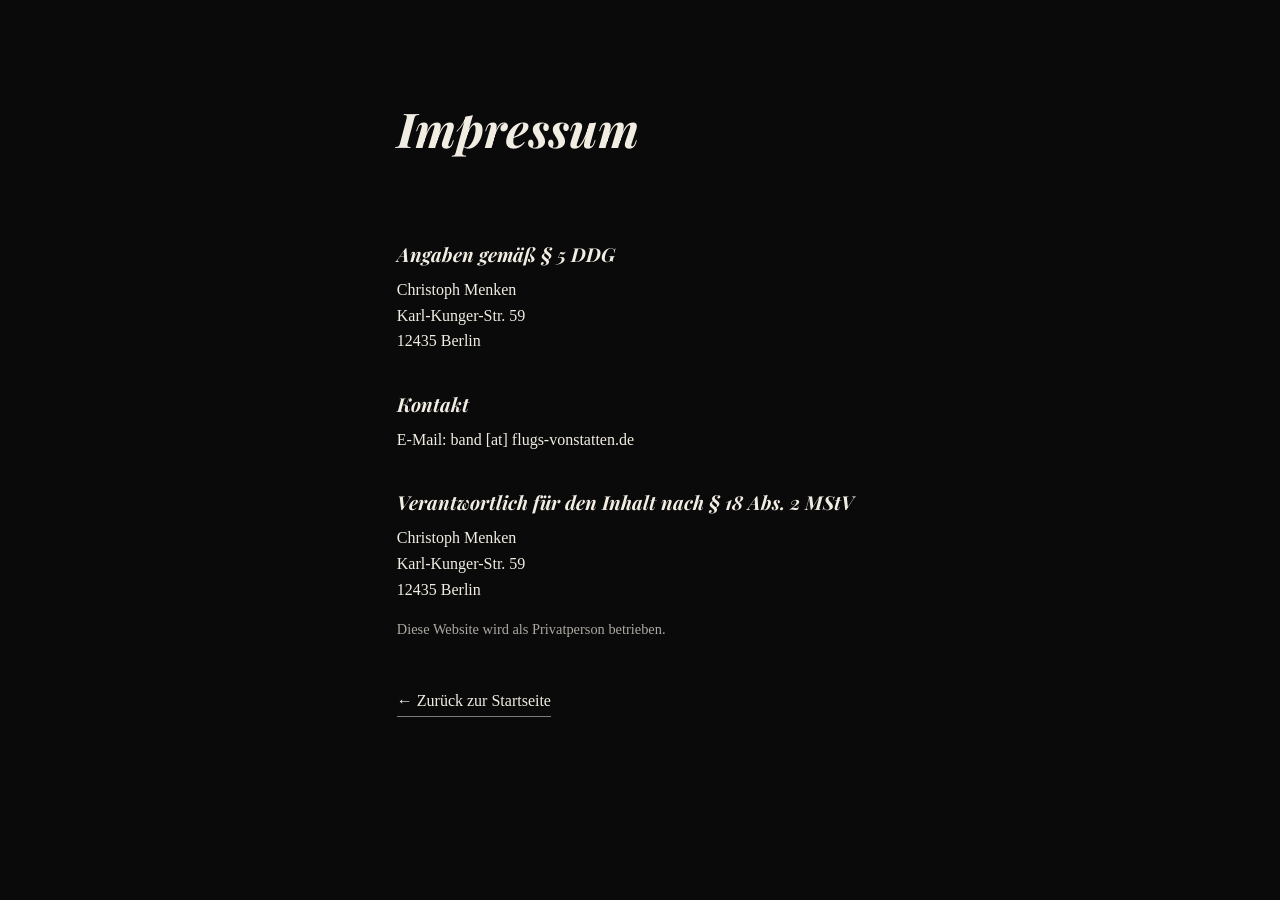
<file: impressum.html>
<!DOCTYPE html>
<html lang="de">
<head>
<meta charset="UTF-8">
<meta name="viewport" content="width=device-width, initial-scale=1.0">
<title>Impressum &ndash; Flugs Vonstatten</title>
<link rel="stylesheet" href="css/style.css">
</head>
<body class="legal-page">

<main class="legal">
  <h1>Impressum</h1>

  <h2>Angaben gem&auml;&szlig; &sect; 5 DDG</h2>
  <p>
    Christoph Menken<br>
    Karl-Kunger-Str. 59<br>
    12435 Berlin
  </p>

  <h2>Kontakt</h2>
  <p>
    E-Mail: band [at] flugs-vonstatten.de
  </p>

  <h2>Verantwortlich f&uuml;r den Inhalt nach &sect; 18 Abs. 2 MStV</h2>
  <p>
    Christoph Menken<br>
    Karl-Kunger-Str. 59<br>
    12435 Berlin
  </p>

  <p class="legal-note">Diese Website wird als Privatperson betrieben.</p>

  <a class="back-link" href="index.html">&larr; Zur&uuml;ck zur Startseite</a>
</main>

</body>
</html>
</file>
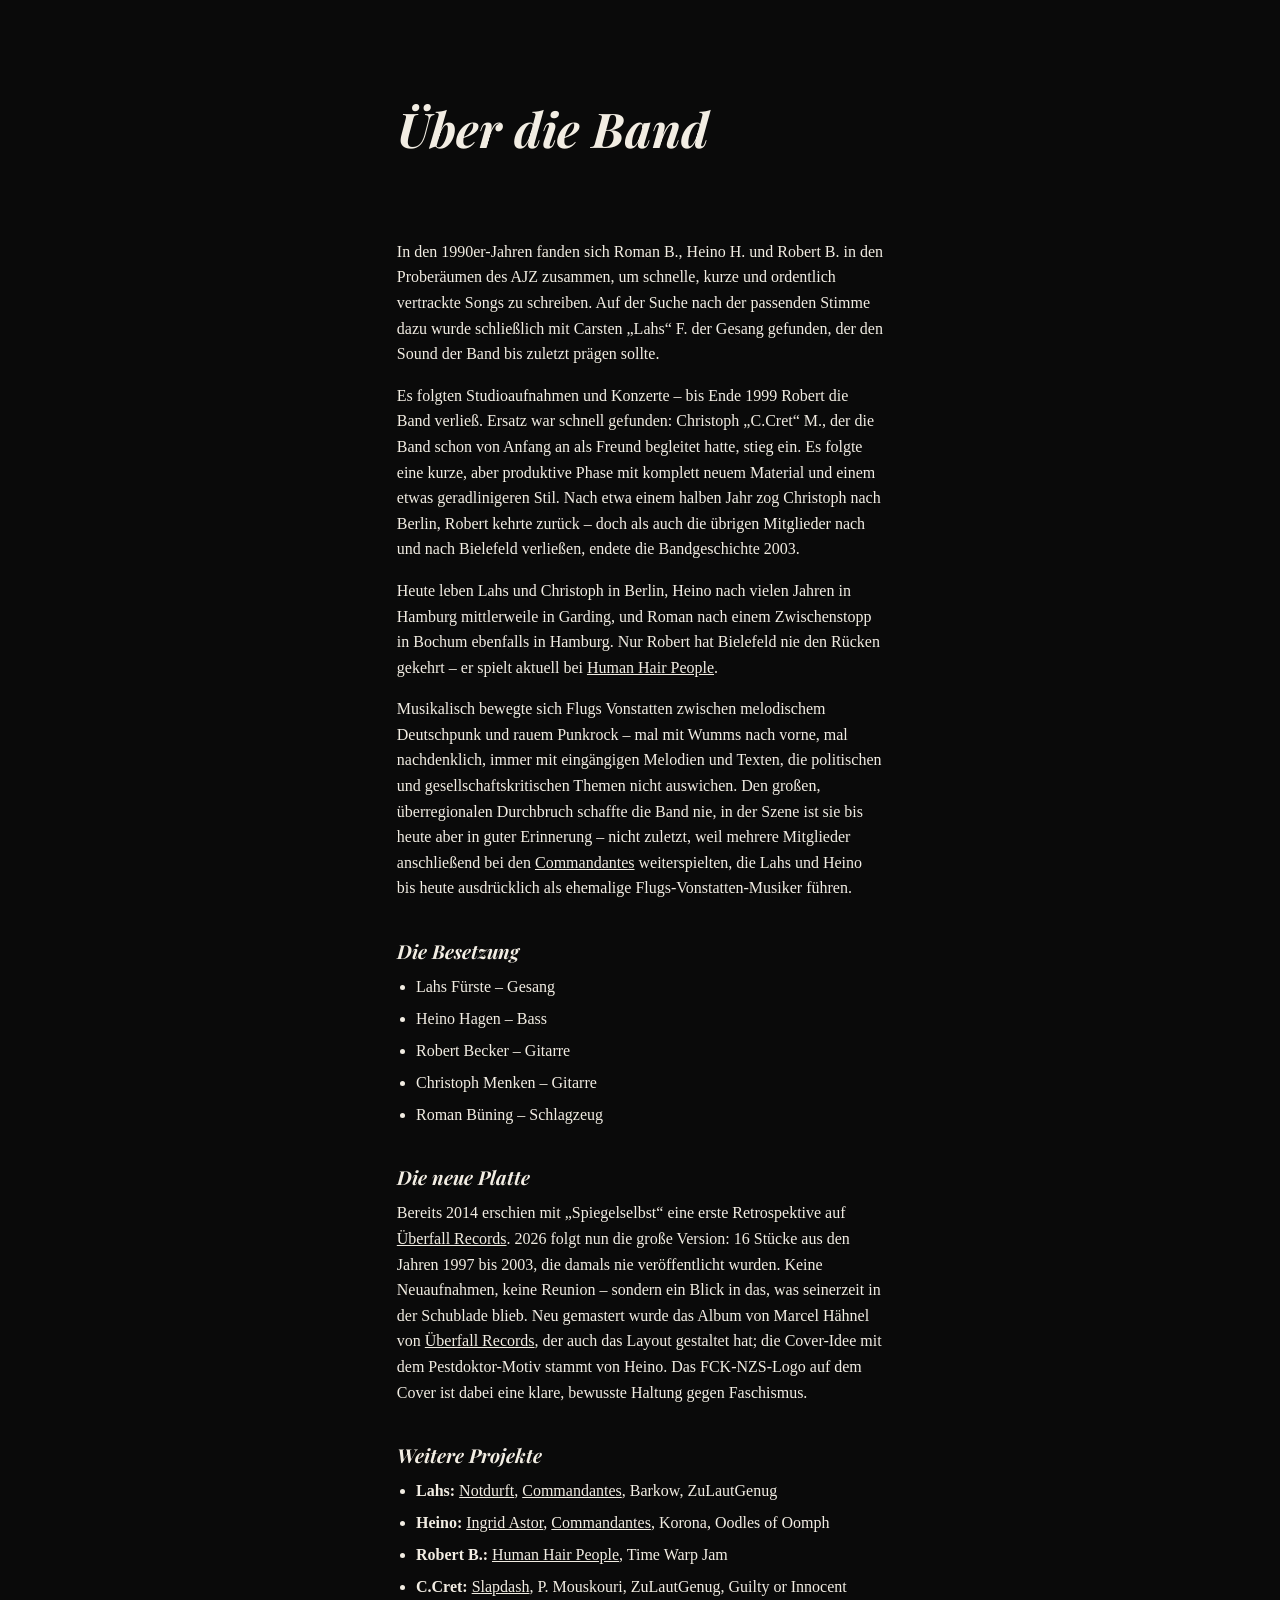
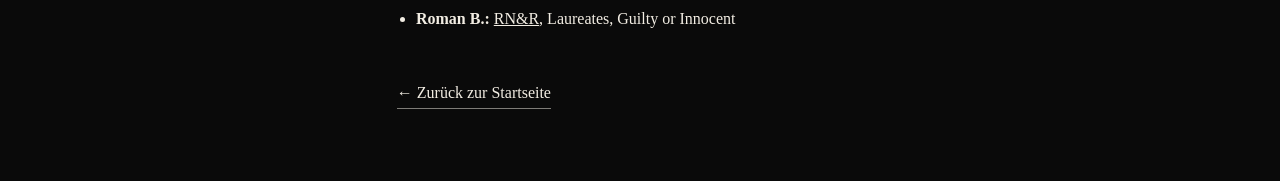
<file: ueber-uns.html>
<!DOCTYPE html>
<html lang="de">
<head>
<meta charset="UTF-8">
<meta name="viewport" content="width=device-width, initial-scale=1.0">
<title>&Uuml;ber die Band &ndash; Flugs Vonstatten</title>
<link rel="stylesheet" href="css/style.css">
</head>
<body class="legal-page">

<main class="legal">
  <h1>&Uuml;ber die Band</h1>

  <p>
    In den 1990er-Jahren fanden sich Roman B., Heino H. und Robert B. in den
    Prober&auml;umen des AJZ zusammen, um schnelle, kurze und ordentlich
    vertrackte Songs zu schreiben. Auf der Suche nach der passenden Stimme
    dazu wurde schlie&szlig;lich mit Carsten &bdquo;Lahs&ldquo; F. der Gesang
    gefunden, der den Sound der Band bis zuletzt pr&auml;gen sollte.
  </p>

  <p>
    Es folgten Studioaufnahmen und Konzerte &ndash; bis Ende 1999 Robert die
    Band verlie&szlig;. Ersatz war schnell gefunden: Christoph &bdquo;C.Cret&ldquo;
    M., der die Band schon von Anfang an als Freund begleitet hatte, stieg
    ein. Es folgte eine kurze, aber produktive Phase mit komplett neuem
    Material und einem etwas geradlinigeren Stil. Nach etwa einem halben Jahr
    zog Christoph nach Berlin, Robert kehrte zur&uuml;ck &ndash; doch als auch
    die &uuml;brigen Mitglieder nach und nach Bielefeld verlie&szlig;en,
    endete die Bandgeschichte 2003.
  </p>

  <p>
    Heute leben Lahs und Christoph in Berlin, Heino nach vielen Jahren in Hamburg
    mittlerweile in Garding, und Roman nach einem Zwischenstopp in Bochum
    ebenfalls in Hamburg. Nur Robert hat Bielefeld nie den R&uuml;cken
    gekehrt &ndash; er spielt aktuell bei
    <a href="https://www.facebook.com/HumanHairPeople/" target="_blank" rel="noopener">Human Hair People</a>.
  </p>

  <p>
    Musikalisch bewegte sich Flugs Vonstatten zwischen melodischem Deutschpunk
    und rauem Punkrock &ndash; mal mit Wumms nach vorne, mal nachdenklich, immer
    mit eingängigen Melodien und Texten, die politischen und
    gesellschaftskritischen Themen nicht auswichen. Den gro&szlig;en,
    &uuml;berregionalen Durchbruch schaffte die Band nie, in der Szene ist sie
    bis heute aber in guter Erinnerung &ndash; nicht zuletzt, weil mehrere
    Mitglieder anschlie&szlig;end bei den
    <a href="https://de.wikipedia.org/wiki/Commandantes" target="_blank" rel="noopener">Commandantes</a>
    weiterspielten, die Lahs und Heino bis heute ausdr&uuml;cklich als
    ehemalige Flugs-Vonstatten-Musiker f&uuml;hren.
  </p>

  <h2>Die Besetzung</h2>
  <ul class="project-list">
    <li>Lahs F&uuml;rste &ndash; Gesang</li>
    <li>Heino Hagen &ndash; Bass</li>
    <li>Robert Becker &ndash; Gitarre</li>
    <li>Christoph Menken &ndash; Gitarre</li>
    <li>Roman B&uuml;ning &ndash; Schlagzeug</li>
  </ul>

  <h2>Die neue Platte</h2>
  <p>
    Bereits 2014 erschien mit &bdquo;Spiegelselbst&ldquo; eine erste
    Retrospektive auf
    <a href="https://ueberfall-home.de/wp/" target="_blank" rel="noopener">&Uuml;berfall Records</a>.
    2026 folgt nun die gro&szlig;e Version: 16 St&uuml;cke aus den Jahren 1997
    bis 2003, die damals nie ver&ouml;ffentlicht wurden. Keine Neuaufnahmen,
    keine Reunion &ndash; sondern ein Blick in das, was seinerzeit in der
    Schublade blieb. Neu gemastert wurde das Album von Marcel H&auml;hnel von
    <a href="https://ueberfall-home.de/wp/" target="_blank" rel="noopener">&Uuml;berfall Records</a>,
    der auch das Layout gestaltet hat; die Cover-Idee mit dem Pestdoktor-Motiv
    stammt von Heino. Das FCK-NZS-Logo auf dem Cover ist dabei eine klare,
    bewusste Haltung gegen Faschismus.
  </p>

  <h2>Weitere Projekte</h2>
  <ul class="project-list">
    <li><strong>Lahs:</strong> <a href="https://notdurft-punk.de/" target="_blank" rel="noopener">Notdurft</a>, <a href="https://de.wikipedia.org/wiki/Commandantes" target="_blank" rel="noopener">Commandantes</a>, Barkow, ZuLautGenug</li>
    <li><strong>Heino:</strong> <a href="https://ueberfall-records.bandcamp.com/album/rettet-die-welt" target="_blank" rel="noopener">Ingrid Astor</a>, <a href="https://de.wikipedia.org/wiki/Commandantes" target="_blank" rel="noopener">Commandantes</a>, Korona, Oodles of Oomph</li>
    <li><strong>Robert B.:</strong> <a href="https://www.facebook.com/HumanHairPeople/" target="_blank" rel="noopener">Human Hair People</a>, Time Warp Jam</li>
    <li><strong>C.Cret:</strong> <a href="https://slapdashband.de/" target="_blank" rel="noopener">Slapdash</a>, P. Mouskouri, ZuLautGenug, Guilty or Innocent</li>
    <li><strong>Roman B.:</strong> <a href="https://www.youtube.com/@RNandRtrio" target="_blank" rel="noopener">RN&amp;R</a>, Laureates, Guilty or Innocent</li>
  </ul>

  <a class="back-link" href="index.html">&larr; Zur&uuml;ck zur Startseite</a>
</main>

</body>
</html>
</file>
<file: css/style.css>
@font-face {
  font-family: 'Playfair Display';
  font-style: italic;
  font-weight: 700;
  font-display: swap;
  src: url('../assets/fonts/playfair-display-italic-700.woff2') format('woff2');
}

* { box-sizing: border-box; }

html, body {
  margin: 0;
  height: 100%;
  background: #0a0a0a;
  color: #f2ede3;
  font-family: 'Playfair Display', Georgia, serif;
}

.site-header {
  position: relative;
  z-index: 5;
  display: flex;
  justify-content: flex-end;
  align-items: center;
  padding: 1rem 2rem;
  background: #0a0a0a;
}

.hero {
  position: relative;
  min-height: calc(100vh - 60px);
  overflow: hidden;
  display: flex;
  align-items: center;
}

.hero-video {
  position: absolute;
  inset: 0;
  width: 100%;
  height: 100%;
  object-fit: cover;
  filter: grayscale(35%) contrast(1.05);
}

.hero-overlay {
  position: absolute;
  inset: 0;
  background: linear-gradient(
    180deg,
    rgba(0, 0, 0, 0.55) 0%,
    rgba(0, 0, 0, 0.35) 40%,
    rgba(0, 0, 0, 0.75) 100%
  );
}

.social-icons {
  display: flex;
}

.social-icon {
  display: block;
  color: #f2ede3;
  opacity: 0.7;
  transition: opacity 0.2s ease;
  margin-left: 1.2rem;
}

.social-icon:first-child {
  margin-left: 0;
}

.social-icon svg {
  width: 28px;
  height: 28px;
  display: block;
}

.social-icon:hover {
  opacity: 1;
}

.hero-content {
  position: relative;
  z-index: 2;
  align-self: stretch;
  width: 100%;
  max-width: 1200px;
  margin: 0 auto;
  padding: 6vh 5vw;
  display: flex;
  flex-direction: column;
  gap: 6vh;
}

/* Band name torn-paper sticker */
.band-name {
  margin: 0;
  align-self: flex-start;
}

.sticker {
  display: inline-block;
  background: #f2ede3;
  color: #0a0a0a;
  font-style: italic;
  font-weight: 700;
  font-size: clamp(2.8rem, 8vw, 6.5rem);
  line-height: 1.05;
  padding: 0.3em 0.6em;
  transform: rotate(-2.5deg);
  clip-path: polygon(
    1.5% 12%, 6% 2%, 22% 6%, 38% 0%, 55% 5%, 71% 1%, 88% 7%, 99% 2%,
    97% 22%, 100% 40%, 96% 58%, 99% 76%, 95% 92%, 100% 99%,
    82% 96%, 66% 100%, 48% 95%, 33% 99%, 18% 94%, 4% 98%,
    0% 82%, 3% 65%, 0% 48%, 4% 30%, 0% 18%
  );
  box-shadow: 0 1.5rem 3rem rgba(0, 0, 0, 0.45);
}

/* Cover + tagline row */
.release {
  display: flex;
  align-items: center;
  justify-content: flex-end;
  gap: 4vw;
  flex-wrap: wrap;
}

.tagline {
  margin: 0;
  font-style: italic;
  font-weight: 700;
  font-size: clamp(1.3rem, 2.6vw, 2.1rem);
  line-height: 1.3;
  text-align: right;
  max-width: 20ch;
  text-shadow: 0 2px 12px rgba(0, 0, 0, 0.6);
}

.cover-col {
  display: flex;
  flex-direction: column;
  align-items: stretch;
  gap: 0.6rem;
  width: clamp(220px, 32vw, 380px);
}

.cover {
  width: 100%;
  aspect-ratio: 1 / 1;
  object-fit: cover;
  box-shadow: 0 1.5rem 4rem rgba(0, 0, 0, 0.6);
}

.bandcamp-link {
  display: inline-block;
  text-align: center;
  font-style: italic;
  font-weight: 700;
  font-size: 1rem;
  color: #f2ede3;
  text-decoration: none;
  border-bottom: 1px solid rgba(242, 237, 227, 0.5);
  padding-bottom: 0.15rem;
  transition: border-color 0.2s ease;
}

.bandcamp-link:hover {
  border-color: #f2ede3;
}

@media (max-width: 720px) {
  .hero-content { gap: 4vh; padding: 5vh 6vw; }
  .release { justify-content: center; }
  .tagline { text-align: center; max-width: none; }
  .site-header { padding: 0.9rem 1.2rem; }
  .hero { min-height: calc(100vh - 50px); }
  .social-icon { margin-left: 0.9rem; }
  .social-icon svg { width: 22px; height: 22px; }
}

.site-footer {
  text-align: center;
  padding: 1.5rem;
  background: #0a0a0a;
}

.site-footer a {
  color: #f2ede3;
  opacity: 0.6;
  text-decoration: none;
  font-size: 0.9rem;
  margin: 0 0.6rem;
}

.site-footer a:hover {
  opacity: 1;
}

/* Legal pages (Impressum etc.) */
body.legal-page {
  font-family: Georgia, serif;
}

.legal {
  max-width: 640px;
  margin: 0 auto;
  padding: 10vh 6vw 8vh;
  line-height: 1.6;
}

.legal h1 {
  font-family: 'Playfair Display', Georgia, serif;
  font-style: italic;
  font-weight: 700;
  font-size: clamp(2.2rem, 6vw, 3rem);
  margin: 0 0 1.5em;
}

.legal h2 {
  font-family: 'Playfair Display', Georgia, serif;
  font-style: italic;
  font-weight: 700;
  font-size: 1.2rem;
  margin: 1.8em 0 0.4em;
}

.legal p {
  margin: 0 0 1em;
}

.legal a {
  color: #f2ede3;
}

.project-list {
  margin: 0 0 1em;
  padding-left: 1.2em;
}

.project-list li {
  margin-bottom: 0.4em;
}

.legal-note {
  opacity: 0.7;
  font-size: 0.9rem;
}

.back-link {
  display: inline-block;
  margin-top: 2em;
  text-decoration: none;
  border-bottom: 1px solid rgba(242, 237, 227, 0.5);
  padding-bottom: 0.15rem;
}

.back-link:hover {
  border-color: #f2ede3;
}
</file>
